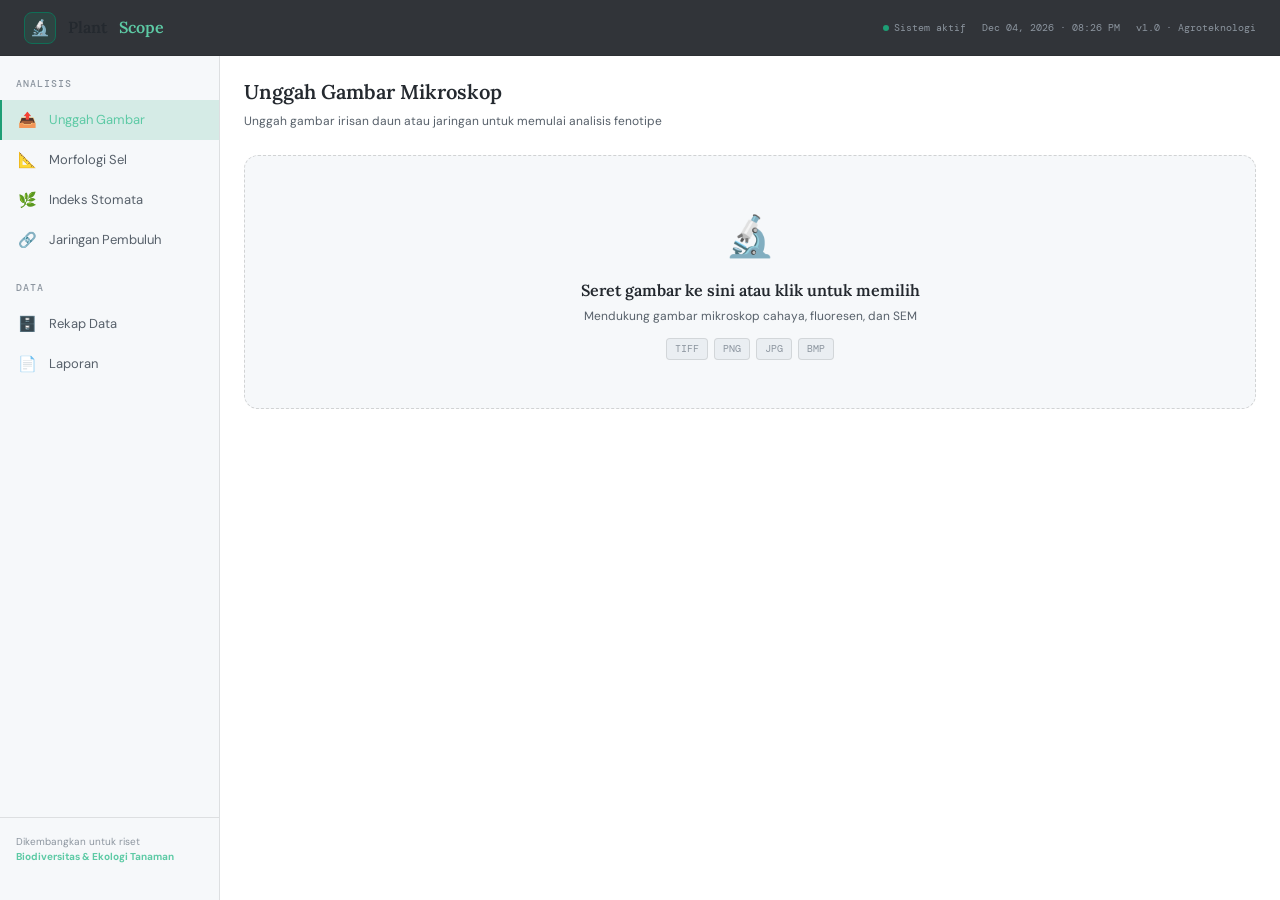
<file: index.html>
<!DOCTYPE html>
<html lang="id">
  <head>
    <meta charset="UTF-8" />
    <meta name="viewport" content="width=device-width, initial-scale=1.0" />
    <meta
      name="description"
      content="PlantScope: Advanced plant phenotyping microscopy analysis tool for cell morphology, stomata, and vascular tissue"
    />
    <meta name="theme-color" content="#0d1117" />

    <title>Plant Phenotyping Microscopy — Analisis Sel Tanaman</title>

    <!-- Google Fonts -->
    <link
      href="https://fonts.googleapis.com/css2?family=DM+Mono:wght@400;500&family=Lora:ital,wght@0,400;0,600;1,400&family=DM+Sans:wght@300;400;500&display=swap"
      rel="stylesheet"
    />

    <!-- CSS Stylesheets -->
    <link rel="stylesheet" href="css/variables.css" />
    <link rel="stylesheet" href="css/base.css" />
    <link rel="stylesheet" href="css/layout.css" />
    <link rel="stylesheet" href="css/components.css" />
  </head>
  <body>
    <!-- HEADER -->
    <header class="app-header">
      <div class="logo">
        <div class="logo-icon">🔬</div>
        Plant<span>Scope</span>
      </div>
      <div class="header-meta">
        <span><span class="status-dot" aria-hidden="true"></span>Sistem aktif</span>
        <span id="headerTime" aria-live="polite">—</span>
        <span>v1.0 · Agroteknologi</span>
      </div>
    </header>

    <!-- MAIN APPLICATION BODY -->
    <div class="app-body">
      <!-- SIDEBAR NAVIGATION -->
      <nav class="sidebar" role="navigation" aria-label="Main navigation">
        <!-- Analysis Section -->
        <div class="sidebar-section">
          <div class="sidebar-label" id="nav-analysis-label">Analisis</div>
          <div
            class="nav-item active"
            role="button"
            tabindex="0"
            onclick="showPanel('upload',this)"
            onkeypress="event.key==='Enter' && showPanel('upload',this)"
            aria-label="Unggah Gambar - Upload microscopy images"
          >
            <span class="nav-icon" aria-hidden="true">📤</span> Unggah Gambar
          </div>
          <div
            class="nav-item"
            role="button"
            tabindex="0"
            onclick="showPanel('morphology',this)"
            onkeypress="event.key==='Enter' && showPanel('morphology',this)"
            aria-label="Morfologi Sel - Cell morphology analysis"
          >
            <span class="nav-icon" aria-hidden="true">📐</span> Morfologi Sel
          </div>
          <div
            class="nav-item"
            role="button"
            tabindex="0"
            onclick="showPanel('stomata',this)"
            onkeypress="event.key==='Enter' && showPanel('stomata',this)"
            aria-label="Indeks Stomata - Stomatal index analysis"
          >
            <span class="nav-icon" aria-hidden="true">🌿</span> Indeks Stomata
          </div>
          <div
            class="nav-item"
            role="button"
            tabindex="0"
            onclick="showPanel('vascular',this)"
            onkeypress="event.key==='Enter' && showPanel('vascular',this)"
            aria-label="Jaringan Pembuluh - Vascular tissue analysis"
          >
            <span class="nav-icon" aria-hidden="true">🔗</span> Jaringan Pembuluh
          </div>
        </div>

        <!-- Data Section -->
        <div class="sidebar-section">
          <div class="sidebar-label">Data</div>
          <div
            class="nav-item"
            role="button"
            tabindex="0"
            onclick="showPanel('data',this)"
            onkeypress="event.key==='Enter' && showPanel('data',this)"
            aria-label="Rekap Data - Data summary"
          >
            <span class="nav-icon" aria-hidden="true">🗄️</span> Rekap Data
          </div>
          <div
            class="nav-item"
            role="button"
            tabindex="0"
            onclick="showPanel('report',this)"
            onkeypress="event.key==='Enter' && showPanel('report',this)"
            aria-label="Laporan - Analysis report"
          >
            <span class="nav-icon" aria-hidden="true">📄</span> Laporan
          </div>
        </div>

        <!-- Sidebar Footer -->
        <div class="sidebar-bottom">
          <p>
            Dikembangkan untuk riset<br />
            <strong>Biodiversitas & Ekologi Tanaman</strong>
          </p>
        </div>
      </nav>

      <!-- MAIN CONTENT AREA -->
      <main class="main-content" role="main">
        <!-- PANEL: UPLOAD -->
        <div id="panel-upload" class="panel active">
          <div class="page-title">Unggah Gambar Mikroskop</div>
          <div class="page-sub">
            Unggah gambar irisan daun atau jaringan untuk memulai analisis fenotipe
          </div>

          <label for="fileInput" class="sr-only">Upload image file</label>
          <div class="upload-zone" id="dropZone" role="button" tabindex="0" aria-label="Drag and drop area for image upload">
            <span class="upload-icon" aria-hidden="true">🔬</span>
            <h3>Seret gambar ke sini atau klik untuk memilih</h3>
            <p>Mendukung gambar mikroskop cahaya, fluoresen, dan SEM</p>
            <div class="formats">
              <span class="fmt-badge">TIFF</span>
              <span class="fmt-badge">PNG</span>
              <span class="fmt-badge">JPG</span>
              <span class="fmt-badge">BMP</span>
            </div>
          </div>
          <input
            type="file"
            id="fileInput"
            accept="image/*"
            aria-label="Image file input"
            onchange="handleFile(event)"
          />

          <!-- IMAGE SECTION (Hidden by default) -->
          <div id="imageSection" style="display: none; margin-top: 1.5rem">
            <div class="grid-2">
              <!-- Left Column: Canvas and Tools -->
              <div>
                <div class="card">
                  <div class="card-head">
                    <span class="icon" aria-hidden="true">🖼️</span>Pratinjau Gambar
                  </div>

                  <!-- Calibration Section -->
                  <div class="calib-row">
                    <label class="calib-label" for="pixPerUm">Kalibrasi:</label>
                    <input
                      class="calib-input"
                      type="number"
                      id="pixPerUm"
                      value="2.5"
                      step="0.1"
                      min="0.1"
                      aria-label="Calibration value in pixels per micrometer"
                    />
                    <span class="calib-label">px/µm</span>
                    <button class="tool-btn" onclick="applyCalib()" aria-label="Apply calibration">
                      ✓ Terapkan
                    </button>
                  </div>

                  <!-- Tool Strip -->
                  <div class="tool-strip" role="group" aria-label="Drawing tools">
                    <button
                      class="tool-btn active"
                      id="toolZoom"
                      onclick="setTool('zoom',this)"
                      aria-label="Zoom tool"
                      aria-pressed="true"
                    >
                      🔍 Zoom
                    </button>
                    <button
                      class="tool-btn"
                      id="toolMeasure"
                      onclick="setTool('measure',this)"
                      aria-label="Measurement tool"
                      aria-pressed="false"
                    >
                      📏 Ukur
                    </button>
                    <button
                      class="tool-btn"
                      id="toolAnnotate"
                      onclick="setTool('annotate',this)"
                      aria-label="Annotation tool"
                      aria-pressed="false"
                    >
                      ✏️ Anotasi
                    </button>
                    <button class="tool-btn" onclick="resetCanvas()" aria-label="Reset canvas">
                      ↺ Reset
                    </button>
                  </div>

                  <!-- Canvas -->
                  <div class="canvas-wrap" id="canvasWrap">
                    <canvas id="mainCanvas" aria-label="Image canvas for drawing and measurement"></canvas>
                  </div>

                  <p style="font-size: 11px; color: var(--text3); margin-top: 8px">
                    💡 Aktifkan <strong style="color: var(--teal-light)">Ukur</strong> → klik
                    & seret pada gambar untuk mengukur jarak
                  </p>
                </div>
              </div>

              <!-- Right Column: Image Adjustment and Segmentation -->
              <div>
                <!-- Image Adjustment Card -->
                <div class="card">
                  <div class="card-head">
                    <span class="icon" aria-hidden="true">⚙️</span>Penyesuaian Gambar
                  </div>

                  <div class="slider-row">
                    <label for="brightness">
                      <span>Kecerahan</span><span id="brightVal" aria-live="polite">50</span>
                    </label>
                    <input
                      type="range"
                      min="0"
                      max="100"
                      value="50"
                      id="brightness"
                      aria-label="Brightness adjustment"
                    />
                  </div>

                  <div class="slider-row">
                    <label for="contrast">
                      <span>Kontras</span><span id="contrastVal" aria-live="polite">50</span>
                    </label>
                    <input
                      type="range"
                      min="0"
                      max="100"
                      value="50"
                      id="contrast"
                      aria-label="Contrast adjustment"
                    />
                  </div>

                  <div class="slider-row">
                    <label for="saturation">
                      <span>Saturasi</span><span id="satVal" aria-live="polite">50</span>
                    </label>
                    <input
                      type="range"
                      min="0"
                      max="100"
                      value="50"
                      id="saturation"
                      aria-label="Saturation adjustment"
                    />
                  </div>

                  <div class="slider-row">
                    <label for="threshold">
                      <span>Threshold biner</span><span id="thrVal" aria-live="polite">128</span>
                    </label>
                    <input
                      type="range"
                      min="0"
                      max="255"
                      value="128"
                      id="threshold"
                      aria-label="Binary threshold adjustment"
                    />
                  </div>

                  <div class="action-row">
                    <button class="btn-primary" onclick="detectCells()" aria-label="Detect cells in image">
                      🔵 Deteksi Sel
                    </button>
                    <button class="btn-sec" onclick="clearAnnotations()" aria-label="Clear all annotations">
                      🗑 Hapus Anotasi
                    </button>
                  </div>
                </div>

                <!-- Segmentation Card -->
                <div class="card" style="margin-top: 1rem">
                  <div class="card-head">
                    <span class="icon" aria-hidden="true">🧩</span>Segmentasi Jaringan
                  </div>

                  <div class="seg-item">
                    <div class="seg-dot" style="background: #1d9e75" aria-hidden="true"></div>
                    <span class="seg-name">Sel epidermis</span>
                    <div class="seg-bar-wrap">
                      <div class="seg-bar-fill" style="width: 38%; background: #1d9e75"></div>
                    </div>
                    <span class="seg-pct">38%</span>
                  </div>

                  <div class="seg-item">
                    <div class="seg-dot" style="background: #639922" aria-hidden="true"></div>
                    <span class="seg-name">Sel mesofil</span>
                    <div class="seg-bar-wrap">
                      <div class="seg-bar-fill" style="width: 44%; background: #639922"></div>
                    </div>
                    <span class="seg-pct">44%</span>
                  </div>

                  <div class="seg-item">
                    <div class="seg-dot" style="background: #ba7517" aria-hidden="true"></div>
                    <span class="seg-name">Stomata</span>
                    <div class="seg-bar-wrap">
                      <div class="seg-bar-fill" style="width: 12%; background: #ba7517"></div>
                    </div>
                    <span class="seg-pct">12%</span>
                  </div>

                  <div class="seg-item">
                    <div class="seg-dot" style="background: #484f58" aria-hidden="true"></div>
                    <span class="seg-name">Lainnya</span>
                    <div class="seg-bar-wrap">
                      <div class="seg-bar-fill" style="width: 6%; background: #484f58"></div>
                    </div>
                    <span class="seg-pct">6%</span>
                  </div>

                  <div id="detectedInfo" style="margin-top: 10px; font-size: 11px; color: var(--text3); display: none"></div>
                </div>
              </div>
            </div>
          </div>
        </div>

        <!-- PANEL: MORPHOLOGY -->
        <div id="panel-morphology" class="panel">
          <div class="page-title">Pengukuran Morfologi Sel</div>
          <div class="page-sub">Parameter morfometri sel epidermis dan mesofil daun</div>
          <div class="grid-2">
            <div>
              <div class="card">
                <div class="card-head">
                  <span class="icon" aria-hidden="true">📐</span>Parameter Dasar Sel
                </div>
                <ul class="metric-list">
                  <li>
                    <span class="metric-label">Panjang sel rata-rata</span
                    ><span class="metric-value">47.3<span class="metric-unit">µm</span></span>
                  </li>
                  <li>
                    <span class="metric-label">Lebar sel rata-rata</span
                    ><span class="metric-value">28.6<span class="metric-unit">µm</span></span>
                  </li>
                  <li>
                    <span class="metric-label">Luas sel rata-rata</span
                    ><span class="metric-value">1.247<span class="metric-unit">µm²</span></span>
                  </li>
                  <li>
                    <span class="metric-label">Keliling rata-rata</span
                    ><span class="metric-value">152.4<span class="metric-unit">µm</span></span>
                  </li>
                  <li>
                    <span class="metric-label">Indeks kebulatan (SI)</span
                    ><span class="metric-value"
                      >0.83 <span class="badge badge-teal">Bulat</span></span
                    >
                  </li>
                  <li>
                    <span class="metric-label">Rasio aspek</span
                    ><span class="metric-value">1.65</span>
                  </li>
                  <li>
                    <span class="metric-label">Faktor bentuk</span
                    ><span class="metric-value">0.71</span>
                  </li>
                  <li>
                    <span class="metric-label">Kompaktitas</span
                    ><span class="metric-value">1.19</span>
                  </li>
                </ul>
              </div>
              <div class="card" style="margin-top: 1rem">
                <div class="card-head">
                  <span class="icon" aria-hidden="true">📊</span>Distribusi Ukuran (n=124 sel)
                </div>
                <canvas id="histCanvas" width="340" height="160" aria-label="Cell size distribution histogram"></canvas>
              </div>
            </div>
            <div>
              <div class="card">
                <div class="card-head">
                  <span class="icon" aria-hidden="true">🧬</span>Analisis Populasi Sel
                </div>
                <div class="ring-grid">
                  <div class="ring-item">
                    <svg width="70" height="70" viewBox="0 0 70 70" aria-label="Normal cells: 83%">
                      <circle cx="35" cy="35" r="28" fill="none" stroke="rgba(255,255,255,0.06)" stroke-width="6" />
                      <circle cx="35" cy="35" r="28" fill="none" stroke="#1D9E75" stroke-width="6"
                        stroke-dasharray="175.93" stroke-dashoffset="30" stroke-linecap="round" transform="rotate(-90 35 35)" />
                      <text x="35" y="39" text-anchor="middle" font-family="DM Mono" font-size="11" fill="#e6edf3">
                        83%
                      </text>
                    </svg>
                    <div class="ring-label">Sel normal</div>
                  </div>
                  <div class="ring-item">
                    <svg width="70" height="70" viewBox="0 0 70 70" aria-label="High elongation: 20%">
                      <circle cx="35" cy="35" r="28" fill="none" stroke="rgba(255,255,255,0.06)" stroke-width="6" />
                      <circle cx="35" cy="35" r="28" fill="none" stroke="#BA7517" stroke-width="6"
                        stroke-dasharray="175.93" stroke-dashoffset="140" stroke-linecap="round" transform="rotate(-90 35 35)" />
                      <text x="35" y="39" text-anchor="middle" font-family="DM Mono" font-size="11" fill="#e6edf3">
                        20%
                      </text>
                    </svg>
                    <div class="ring-label">Elongasi tinggi</div>
                  </div>
                  <div class="ring-item">
                    <svg width="70" height="70" viewBox="0 0 70 70" aria-label="Binucleate: 10%">
                      <circle cx="35" cy="35" r="28" fill="none" stroke="rgba(255,255,255,0.06)" stroke-width="6" />
                      <circle cx="35" cy="35" r="28" fill="none" stroke="#639922" stroke-width="6"
                        stroke-dasharray="175.93" stroke-dashoffset="158" stroke-linecap="round" transform="rotate(-90 35 35)" />
                      <text x="35" y="39" text-anchor="middle" font-family="DM Mono" font-size="11" fill="#e6edf3">
                        10%
                      </text>
                    </svg>
                    <div class="ring-label">Binukleat</div>
                  </div>
                </div>
              </div>
              <div class="card" style="margin-top: 1rem">
                <div class="card-head">
                  <span class="icon" aria-hidden="true">📏</span>Statistik Pengukuran Tangan
                </div>
                <ul class="metric-list" id="manualMeasList">
                  <li style="color: var(--text3); font-size: 12px; justify-content: center">
                    Belum ada pengukuran manual. Aktifkan alat Ukur di panel Unggah.
                  </li>
                </ul>
                <div class="action-row">
                  <button class="btn-sec" onclick="exportMeasurements()" aria-label="Export measurements as CSV">
                    ⬇ Ekspor CSV
                  </button>
                  <button class="btn-sec" onclick="clearMeasurements()" aria-label="Clear all measurements">
                    🗑 Hapus Semua
                  </button>
                </div>
              </div>
            </div>
          </div>
        </div>

        <!-- PANEL: STOMATA -->
        <div id="panel-stomata" class="panel">
          <div class="page-title">Indeks & Morfologi Stomata</div>
          <div class="page-sub">Analisis kerapatan, apertur, dan indeks stomata daun</div>
          <div class="grid-3">
            <div class="stat-card">
              <div class="stat-num">320<span>/mm²</span></div>
              <div class="stat-lbl">Kerapatan stomata</div>
            </div>
            <div class="stat-card">
              <div class="stat-num">0.14</div>
              <div class="stat-lbl">Indeks stomata</div>
            </div>
            <div class="stat-card">
              <div class="stat-num">18.5<span>µm</span></div>
              <div class="stat-lbl">Panjang sel penjaga</div>
            </div>
          </div>
          <div class="grid-2">
            <div>
              <div class="card">
                <div class="card-head">
                  <span class="icon" aria-hidden="true">🌿</span>Parameter Stomata
                </div>
                <ul class="metric-list">
                  <li>
                    <span class="metric-label">Panjang sel penjaga</span
                    ><span class="metric-value">18.5<span class="metric-unit">µm</span></span>
                  </li>
                  <li>
                    <span class="metric-label">Lebar sel penjaga</span
                    ><span class="metric-value">9.2<span class="metric-unit">µm</span></span>
                  </li>
                  <li>
                    <span class="metric-label">Lebar apertur pori</span
                    ><span class="metric-value">3.2<span class="metric-unit">µm</span></span>
                  </li>
                  <li>
                    <span class="metric-label">Panjang apertur pori</span
                    ><span class="metric-value">14.1<span class="metric-unit">µm</span></span>
                  </li>
                  <li>
                    <span class="metric-label">Luas sel penjaga</span
                    ><span class="metric-value">126.8<span class="metric-unit">µm²</span></span>
                  </li>
                  <li>
                    <span class="metric-label">Kerapatan adaksial</span
                    ><span class="metric-value">180<span class="metric-unit">mm⁻²</span></span>
                  </li>
                  <li>
                    <span class="metric-label">Kerapatan abaksial</span
                    ><span class="metric-value">412<span class="metric-unit">mm⁻²</span></span>
                  </li>
                  <li>
                    <span class="metric-label">Rasio ad/abaksial</span
                    ><span class="metric-value"
                      >0.44 <span class="badge badge-teal">Amphistomatous</span></span
                    >
                  </li>
                </ul>
              </div>
            </div>
            <div>
              <div class="card">
                <div class="card-head">
                  <span class="icon" aria-hidden="true">📈</span>Perbandingan Permukaan
                </div>
                <canvas id="stomaChart" width="300" height="200" aria-label="Stomatal comparison chart"></canvas>
              </div>
              <div class="card" style="margin-top: 1rem">
                <div class="card-head">
                  <span class="icon" aria-hidden="true">💡</span>Interpretasi
                </div>
                <p style="font-size: 12px; color: var(--text2); line-height: 1.7">
                  Indeks stomata <strong style="color: var(--teal-light)">0.14</strong> menunjukkan
                  proporsi stomata terhadap total sel epidermis dalam rentang normal untuk tanaman
                  dikotil tropis (0.10–0.20).
                </p>
              </div>
            </div>
          </div>
        </div>

        <!-- PANEL: VASCULAR -->
        <div id="panel-vascular" class="panel">
          <div class="page-title">Jaringan Pembuluh</div>
          <div class="page-sub">Analisis xilem, floem, dan kerapatan venasi daun</div>
          <div class="grid-2">
            <div>
              <div class="card">
                <div class="card-head">
                  <span class="icon" aria-hidden="true">🔗</span>Parameter Pembuluh
                </div>
                <ul class="metric-list">
                  <li>
                    <span class="metric-label">Kerapatan vena (VD)</span
                    ><span class="metric-value">8.4<span class="metric-unit">mm/mm²</span></span>
                  </li>
                  <li>
                    <span class="metric-label">Diameter xilem</span
                    ><span class="metric-value">12.7<span class="metric-unit">µm</span></span>
                  </li>
                  <li>
                    <span class="metric-label">Diameter floem</span
                    ><span class="metric-value">8.3<span class="metric-unit">µm</span></span>
                  </li>
                  <li>
                    <span class="metric-label">Tebal dinding xilem</span
                    ><span class="metric-value">2.1<span class="metric-unit">µm</span></span>
                  </li>
                  <li>
                    <span class="metric-label">Luas berkas pembuluh</span
                    ><span class="metric-value">348<span class="metric-unit">µm²</span></span>
                  </li>
                  <li>
                    <span class="metric-label">Indeks area pembuluh</span
                    ><span class="metric-value">0.21</span>
                  </li>
                  <li>
                    <span class="metric-label">Rasio xilem/floem</span
                    ><span class="metric-value"
                      >1.53 <span class="badge badge-amber">Tinggi</span></span
                    >
                  </li>
                  <li>
                    <span class="metric-label">Jumlah berkas/irisan</span
                    ><span class="metric-value">7<span class="metric-unit">berkas</span></span>
                  </li>
                </ul>
              </div>
            </div>
            <div>
              <div class="card">
                <div class="card-head">
                  <span class="icon" aria-hidden="true">📊</span>Profil Pembuluh
                </div>
                <canvas id="vascChart" width="300" height="220" aria-label="Vascular tissue profile chart"></canvas>
              </div>
            </div>
          </div>
        </div>

        <!-- PANEL: DATA -->
        <div id="panel-data" class="panel">
          <div class="page-title">Rekap Data Pengukuran</div>
          <div class="page-sub">Semua sesi pengukuran tersimpan dalam sesi ini</div>
          <div class="grid-4">
            <div class="stat-card">
              <div class="stat-num">12</div>
              <div class="stat-lbl">Gambar dianalisis</div>
            </div>
            <div class="stat-card">
              <div class="stat-num">847</div>
              <div class="stat-lbl">Sel terdeteksi</div>
            </div>
            <div class="stat-card">
              <div class="stat-num">94<span>%</span></div>
              <div class="stat-lbl">Akurasi segmentasi</div>
            </div>
            <div class="stat-card">
              <div class="stat-num">3</div>
              <div class="stat-lbl">Spesimen berbeda</div>
            </div>
          </div>
          <div class="card">
            <div class="card-head">
              <span class="icon" aria-hidden="true">🗄️</span>Tabel Data Sampel
            </div>
            <div class="tbl-wrap">
              <table class="data-tbl">
                <thead>
                  <tr>
                    <th>Kode Sampel</th>
                    <th>Jenis Jaringan</th>
                    <th>Jml Sel</th>
                    <th>Rerata Luas (µm²)</th>
                    <th>Rerata Panjang (µm)</th>
                    <th>Kerapatan Stomata</th>
                    <th>Indeks SI</th>
                    <th>Status</th>
                  </tr>
                </thead>
                <tbody>
                  <tr>
                    <td class="name-col">Glb-01</td>
                    <td>Epidermis adaksial</td>
                    <td>124</td>
                    <td>1247</td>
                    <td>47.3</td>
                    <td>320 mm⁻²</td>
                    <td>0.83</td>
                    <td><span class="badge badge-teal">Selesai</span></td>
                  </tr>
                  <tr>
                    <td class="name-col">Glb-02</td>
                    <td>Epidermis abaksial</td>
                    <td>98</td>
                    <td>1381</td>
                    <td>52.1</td>
                    <td>412 mm⁻²</td>
                    <td>0.79</td>
                    <td><span class="badge badge-teal">Selesai</span></td>
                  </tr>
                  <tr>
                    <td class="name-col">Glb-03</td>
                    <td>Mesofil palisade</td>
                    <td>203</td>
                    <td>892</td>
                    <td>61.4</td>
                    <td>—</td>
                    <td>0.62</td>
                    <td><span class="badge badge-teal">Selesai</span></td>
                  </tr>
                  <tr>
                    <td class="name-col">Glb-04</td>
                    <td>Xilem batang</td>
                    <td>67</td>
                    <td>548</td>
                    <td>28.7</td>
                    <td>—</td>
                    <td>0.74</td>
                    <td><span class="badge badge-amber">Proses</span></td>
                  </tr>
                  <tr>
                    <td class="name-col">Glb-05</td>
                    <td>Epidermis adaksial</td>
                    <td>—</td>
                    <td>—</td>
                    <td>—</td>
                    <td>—</td>
                    <td>—</td>
                    <td><span class="badge badge-gray">Antre</span></td>
                  </tr>
                  <tr>
                    <td class="name-col">Glb-06</td>
                    <td>Mesofil spons</td>
                    <td>—</td>
                    <td>—</td>
                    <td>—</td>
                    <td>—</td>
                    <td>—</td>
                    <td><span class="badge badge-gray">Antre</span></td>
                  </tr>
                </tbody>
              </table>
            </div>
            <div class="action-row">
              <button class="btn-primary" onclick="exportAllCSV()" aria-label="Export all data as CSV">
                ⬇ Ekspor Semua (CSV)
              </button>
              <button class="btn-sec" onclick="exportJSON()" aria-label="Export data as JSON">⬇ Ekspor JSON</button>
              <button
                class="btn-sec"
                onclick="showPanel('report', document.querySelector('.nav-item:nth-child(7)'))"
                aria-label="Generate report"
              >
                📄 Buat Laporan
              </button>
            </div>
          </div>
        </div>

        <!-- PANEL: REPORT -->
        <div id="panel-report" class="panel">
          <div class="page-title">Laporan Analisis</div>
          <div class="page-sub">Ringkasan otomatis hasil pengukuran fenotipe mikroskopi</div>
          <div class="card">
            <div class="card-head">
              <span class="icon" aria-hidden="true">📄</span>Pratinjau Laporan
            </div>
            <div style="background: var(--bg3); border-radius: var(--radius); padding: 1.5rem; font-family: 'Lora', serif">
              <p
                style="font-size: 11px; color: var(--text3); font-family: 'DM Mono', monospace; margin-bottom: 1rem"
              >
                LAPORAN ANALISIS FENOTIPE MIKROSKOPI · PlantScope v1.0
              </p>
              <h2 style="font-size: 18px; font-weight: 600; color: var(--text); margin-bottom: 4px">
                Analisis Morfologi Sel Tanaman — Sesi Aktif
              </h2>
              <p style="font-size: 12px; color: var(--text2); margin-bottom: 1.5rem" id="reportDate">Tanggal: —</p>
              <hr style="border: none; border-top: 1px solid var(--border); margin-bottom: 1.5rem" />
              <h3 style="font-size: 14px; font-weight: 600; color: var(--teal-light); margin-bottom: 8px">
                1. Ringkasan Eksekutif
              </h3>
              <p style="font-size: 13px; color: var(--text2); line-height: 1.8; margin-bottom: 1rem">
                Analisis morfometri dilakukan terhadap 12 gambar mikroskop dari 3 spesimen berbeda.
                Total 847 sel berhasil dideteksi dan diukur dengan akurasi segmentasi 94%. Sel
                epidermis adaksial menunjukkan karakteristik daun naungan dengan ukuran sel
                cenderung besar.
              </p>
              <h3 style="font-size: 14px; font-weight: 600; color: var(--teal-light); margin-bottom: 8px">
                2. Parameter Morfologi Utama
              </h3>
              <table
                style="width: 100%; border-collapse: collapse; font-size: 12px; font-family: 'DM Mono', monospace; margin-bottom: 1rem"
              >
                <tr style="border-bottom: 1px solid var(--border)">
                  <td style="padding: 6px 0; color: var(--text2)">Panjang sel (rerata ± SD)</td>
                  <td style="padding: 6px 0; color: var(--text); text-align: right">47.3 ± 5.2 µm</td>
                </tr>
                <tr style="border-bottom: 1px solid var(--border)">
                  <td style="padding: 6px 0; color: var(--text2)">Lebar sel (rerata ± SD)</td>
                  <td style="padding: 6px 0; color: var(--text); text-align: right">28.6 ± 3.8 µm</td>
                </tr>
                <tr style="border-bottom: 1px solid var(--border)">
                  <td style="padding: 6px 0; color: var(--text2)">Kerapatan stomata abaksial</td>
                  <td style="padding: 6px 0; color: var(--text); text-align: right">412 mm⁻²</td>
                </tr>
                <tr>
                  <td style="padding: 6px 0; color: var(--text2)">Indeks stomata</td>
                  <td style="padding: 6px 0; color: var(--text); text-align: right">0.14</td>
                </tr>
              </table>
              <h3 style="font-size: 14px; font-weight: 600; color: var(--teal-light); margin-bottom: 8px">
                3. Kesimpulan
              </h3>
              <p style="font-size: 13px; color: var(--text2); line-height: 1.8">
                Morfologi sel menunjukkan karakteristik daun naungan dengan sel epidermis berukuran
                besar, kerapatan stomata moderat, dan dominasi mesofil spons. Indeks stomata 0.14
                konsisten dengan nilai referensi tanaman dikotil tropis.
              </p>
            </div>
            <div class="action-row">
              <button class="btn-primary" onclick="printReport()" aria-label="Print this report">
                🖨 Cetak Laporan
              </button>
              <button class="btn-sec" onclick="exportReportTxt()" aria-label="Export report as text file">
                ⬇ Ekspor Teks
              </button>
            </div>
          </div>
        </div>
      </main>
    </div>

    <!-- TOOLTIP -->
    <div class="tooltip" id="tooltip" role="tooltip" aria-hidden="true"></div>

    <!-- JAVASCRIPT FILES -->
    <script src="js/app.js"></script>
    <script src="js/canvas.js"></script>
    <script src="js/analytics.js"></script>
  </body>
</html>
</file>
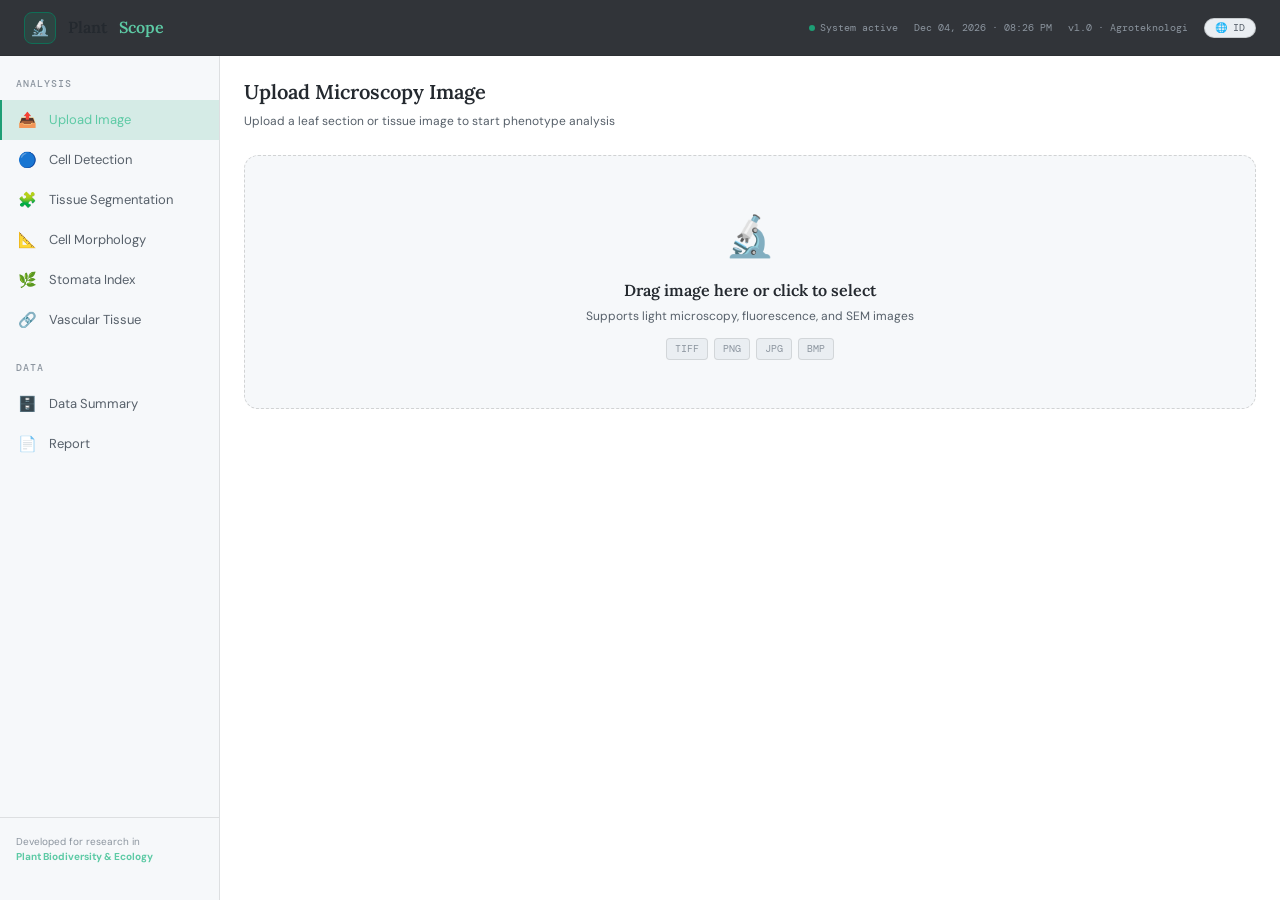
<file: plant-phenotyping.html>
<!DOCTYPE html>
<html lang="en">
<head>
<meta charset="UTF-8">
<meta name="viewport" content="width=device-width, initial-scale=1.0">
<title>Plant Phenotyping Microscopy — Analisis Sel Tanaman</title>
<link href="https://fonts.googleapis.com/css2?family=DM+Mono:wght@400;500&family=Lora:ital,wght@0,400;0,600;1,400&family=DM+Sans:wght@300;400;500&display=swap" rel="stylesheet">
<link rel="stylesheet" href="css/variables.css">
<link rel="stylesheet" href="css/base.css">
<link rel="stylesheet" href="css/layout.css">
<link rel="stylesheet" href="css/components.css">
</head>
<body>

<header class="app-header">
  <div class="logo">
    <div class="logo-icon">🔬</div>
    Plant<span>Scope</span>
  </div>
  <div class="header-meta">
    <span><span class="status-dot"></span><span data-i18n="system-status">Sistem aktif</span></span>
    <span id="headerTime">—</span>
    <span>v1.0 · Agroteknologi</span>
    <button class="lang-toggle" id="langToggle" onclick="toggleLang()">🌐 ID</button>
  </div>
</header>

<div class="app-body">
  <nav class="sidebar">
    <div class="sidebar-section">
      <div class="sidebar-label" data-i18n="section-analysis">Analisis</div>
      <div class="nav-item active" onclick="showPanel('upload',this)">
        <span class="nav-icon">📤</span> <span data-i18n="nav-upload">Unggah Gambar</span>
      </div>
      <div class="nav-item" onclick="showPanel('detection',this)">
        <span class="nav-icon">🔵</span> <span data-i18n="nav-detection">Deteksi Sel</span>
      </div>
      <div class="nav-item" onclick="showPanel('segmentation',this)">
        <span class="nav-icon">🧩</span> <span data-i18n="nav-segmentation">Segmentasi Jaringan</span>
      </div>
      <div class="nav-item" onclick="showPanel('morphology',this)">
        <span class="nav-icon">📐</span> <span data-i18n="nav-morphology">Morfologi Sel</span>
      </div>
      <div class="nav-item" onclick="showPanel('stomata',this)">
        <span class="nav-icon">🌿</span> <span data-i18n="nav-stomata">Indeks Stomata</span>
      </div>
      <div class="nav-item" onclick="showPanel('vascular',this)">
        <span class="nav-icon">🔗</span> <span data-i18n="nav-vascular">Jaringan Pembuluh</span>
      </div>
    </div>
    <div class="sidebar-section">
      <div class="sidebar-label" data-i18n="section-data">Data</div>
      <div class="nav-item" onclick="showPanel('data',this)">
        <span class="nav-icon">🗄️</span> <span data-i18n="nav-data">Rekap Data</span>
      </div>
      <div class="nav-item" id="nav-report" onclick="showPanel('report',this)">
        <span class="nav-icon">📄</span> <span data-i18n="nav-report">Laporan</span>
      </div>
    </div>
    <div class="sidebar-bottom">
      <p><span data-i18n="sidebar-dev">Dikembangkan untuk riset</span><br><strong data-i18n="sidebar-field">Biodiversitas & Ekologi Tanaman</strong></p>
    </div>
  </nav>

  <main class="main-content">

    <!-- PANEL: UPLOAD -->
    <div id="panel-upload" class="panel active">
      <div class="page-title" data-i18n="upload-title">Unggah Gambar Mikroskop</div>
      <div class="page-sub" data-i18n="upload-sub">Unggah gambar irisan daun atau jaringan untuk memulai analisis fenotipe</div>

      <label for="fileInput">
        <div class="upload-zone" id="dropZone">
          <span class="upload-icon">🔬</span>
          <h3 data-i18n="upload-drop-heading">Seret gambar ke sini atau klik untuk memilih</h3>
          <p data-i18n="upload-drop-hint">Mendukung gambar mikroskop cahaya, fluoresen, dan SEM</p>
          <div class="formats">
            <span class="fmt-badge">TIFF</span>
            <span class="fmt-badge">PNG</span>
            <span class="fmt-badge">JPG</span>
            <span class="fmt-badge">BMP</span>
          </div>
        </div>
      </label>
      <input type="file" id="fileInput" accept="image/*" onchange="handleFile(event)">

      <div id="imageSection" style="display:none; margin-top:1.5rem;">
        <div class="grid-2">
          <div>
            <div class="card">
              <div class="card-head"><span class="icon">🖼️</span><span data-i18n="card-preview">Pratinjau Gambar</span></div>
              <div class="calib-row">
                <span class="calib-label" data-i18n="calib-label">Kalibrasi:</span>
                <input class="calib-input" type="number" id="pixPerUm" value="2.5" step="0.1" min="0.1">
                <span class="calib-label" data-i18n="calib-unit">px/µm</span>
                <button class="tool-btn" onclick="applyCalib()" data-i18n="calib-apply">✓ Terapkan</button>
              </div>
              <div class="tool-strip">
                <button class="tool-btn active" id="toolZoom" onclick="setTool('zoom',this)" data-i18n="tool-zoom">🔍 Zoom</button>
                <button class="tool-btn" id="toolMeasure" onclick="setTool('measure',this)" data-i18n="tool-measure">📏 Ukur</button>
                <button class="tool-btn" id="toolAnnotate" onclick="setTool('annotate',this)" data-i18n="tool-annotate">✏️ Anotasi</button>
                <button class="tool-btn" onclick="resetCanvas()" data-i18n="tool-reset">↺ Reset</button>
              </div>
              <div class="canvas-wrap" id="canvasWrap">
                <canvas id="mainCanvas"></canvas>
              </div>
              <p id="canvasTip" style="font-size:11px;color:var(--text3);margin-top:8px;">
                💡 Aktifkan <strong style="color:var(--teal-light)">Ukur</strong> → klik &amp; seret pada gambar untuk mengukur jarak
              </p>
            </div>
          </div>
          <div>
            <div class="card">
              <div class="card-head"><span class="icon">⚙️</span><span data-i18n="card-adjust">Penyesuaian Gambar</span></div>
              <div class="slider-row">
                <label><span data-i18n="lbl-brightness">Kecerahan</span><span id="brightVal">50</span></label>
                <input type="range" min="0" max="100" value="50" id="brightness" oninput="adjustImage()">
              </div>
              <div class="slider-row">
                <label><span data-i18n="lbl-contrast">Kontras</span><span id="contrastVal">50</span></label>
                <input type="range" min="0" max="100" value="50" id="contrast" oninput="adjustImage()">
              </div>
              <div class="slider-row">
                <label><span data-i18n="lbl-saturation">Saturasi</span><span id="satVal">50</span></label>
                <input type="range" min="0" max="100" value="50" id="saturation" oninput="adjustImage()">
              </div>
              <div class="slider-row">
                <label><span data-i18n="lbl-threshold">Threshold biner</span><span id="thrVal">128</span></label>
                <input type="range" min="0" max="255" value="128" id="threshold" oninput="adjustImage()">
              </div>
              <div class="action-row">
                <button class="btn-primary" onclick="detectCells()" data-i18n="btn-detect">🔵 Deteksi Sel</button>
                <button class="btn-sec" onclick="clearAnnotations()" data-i18n="btn-clear-ann">🗑 Hapus Anotasi</button>
              </div>
            </div>
            <div class="card" style="margin-top:1rem;">
              <div class="card-head"><span class="icon">🧩</span><span data-i18n="card-seg">Segmentasi Jaringan</span></div>
              <div class="seg-item">
                <div class="seg-dot" style="background:#1D9E75"></div>
                <span class="seg-name" data-i18n="seg-epid">Sel epidermis</span>
                <div class="seg-bar-wrap"><div class="seg-bar-fill" style="width:38%;background:#1D9E75"></div></div>
                <span class="seg-pct">38%</span>
              </div>
              <div class="seg-item">
                <div class="seg-dot" style="background:#639922"></div>
                <span class="seg-name" data-i18n="seg-meso">Sel mesofil</span>
                <div class="seg-bar-wrap"><div class="seg-bar-fill" style="width:44%;background:#639922"></div></div>
                <span class="seg-pct">44%</span>
              </div>
              <div class="seg-item">
                <div class="seg-dot" style="background:#BA7517"></div>
                <span class="seg-name" data-i18n="seg-stoma">Stomata</span>
                <div class="seg-bar-wrap"><div class="seg-bar-fill" style="width:12%;background:#BA7517"></div></div>
                <span class="seg-pct">12%</span>
              </div>
              <div class="seg-item">
                <div class="seg-dot" style="background:#484f58"></div>
                <span class="seg-name" data-i18n="seg-other">Lainnya</span>
                <div class="seg-bar-wrap"><div class="seg-bar-fill" style="width:6%;background:#484f58"></div></div>
                <span class="seg-pct">6%</span>
              </div>
              <div id="detectedInfo" style="margin-top:10px;font-size:11px;color:var(--text3);display:none;"></div>
            </div>
          </div>
        </div>
      </div>
    </div>

    <!-- PANEL: DETECTION -->
    <div id="panel-detection" class="panel">
      <div class="page-title" data-i18n="detect-title">Deteksi Sel</div>
      <div class="page-sub" data-i18n="detect-sub">Pencacahan otomatis sel dari gambar mikroskop</div>
      <div class="grid-3">
        <div class="stat-card">
          <div class="stat-num" id="detectCount">—</div>
          <div class="stat-lbl" data-i18n="detect-stat-count">Sel terdeteksi</div>
        </div>
        <div class="stat-card">
          <div class="stat-num" id="detectAvgArea">—<span>µm²</span></div>
          <div class="stat-lbl" data-i18n="detect-stat-area">Rerata luas sel</div>
        </div>
        <div class="stat-card">
          <div class="stat-num" id="detectMethod">CV</div>
          <div class="stat-lbl" data-i18n="detect-stat-method">Metode deteksi</div>
        </div>
      </div>
      <div class="grid-2">
        <div>
          <div class="card">
            <div class="card-head"><span class="icon">🔵</span><span data-i18n="detect-card-results">Hasil Deteksi</span></div>
            <ul class="metric-list" id="detectResultList">
              <li style="color:var(--text3);font-size:12px;justify-content:center;" id="detectNoResult" data-i18n="detect-no-result">
                Belum ada deteksi. Unggah gambar dan jalankan Deteksi Sel di panel Unggah.
              </li>
            </ul>
            <div class="action-row">
              <button class="btn-primary" onclick="showPanel('upload',document.querySelectorAll('.nav-item')[0])" data-i18n="detect-btn-go">📤 Buka Panel Unggah</button>
            </div>
          </div>
        </div>
        <div>
          <div class="card">
            <div class="card-head"><span class="icon">📊</span><span data-i18n="detect-card-dist">Distribusi Ukuran Sel</span></div>
            <canvas id="detectHistCanvas" width="320" height="160"></canvas>
          </div>
          <div class="card" style="margin-top:1rem;">
            <div class="card-head"><span class="icon">💡</span><span data-i18n="detect-card-method">Metode Deteksi</span></div>
            <p style="font-size:12px;color:var(--text2);line-height:1.7;" data-i18n="detect-method-desc">
              Fase 1 menggunakan OpenCV (threshold adaptif + kontur) tanpa data latih. Fase 2 menggunakan YOLOv8 bila akurasi tidak mencukupi.
            </p>
          </div>
        </div>
      </div>
    </div>

    <!-- PANEL: SEGMENTATION -->
    <div id="panel-segmentation" class="panel">
      <div class="page-title" data-i18n="seg-panel-title">Segmentasi Jaringan</div>
      <div class="page-sub" data-i18n="seg-panel-sub">Klasifikasi dan proporsi jaringan daun berdasarkan analisis gambar</div>
      <div class="grid-4">
        <div class="stat-card">
          <div class="stat-num" id="segStatEpid">38<span>%</span></div>
          <div class="stat-lbl" data-i18n="seg-epid">Sel epidermis</div>
        </div>
        <div class="stat-card">
          <div class="stat-num" id="segStatMeso">44<span>%</span></div>
          <div class="stat-lbl" data-i18n="seg-meso">Sel mesofil</div>
        </div>
        <div class="stat-card">
          <div class="stat-num" id="segStatStoma">12<span>%</span></div>
          <div class="stat-lbl" data-i18n="seg-stoma">Stomata</div>
        </div>
        <div class="stat-card">
          <div class="stat-num" id="segStatOther">6<span>%</span></div>
          <div class="stat-lbl" data-i18n="seg-other">Lainnya</div>
        </div>
      </div>
      <div class="grid-2">
        <div>
          <div class="card">
            <div class="card-head"><span class="icon">🧩</span><span data-i18n="seg-card-detail">Detail Segmentasi</span></div>
            <div class="seg-item" style="margin-bottom:14px;">
              <div class="seg-dot" style="background:#1D9E75"></div>
              <span class="seg-name" data-i18n="seg-epid">Sel epidermis</span>
              <div class="seg-bar-wrap"><div class="seg-bar-fill" id="segBarEpid" style="width:38%;background:#1D9E75"></div></div>
              <span class="seg-pct" id="segPctEpid">38%</span>
            </div>
            <div class="seg-item" style="margin-bottom:14px;">
              <div class="seg-dot" style="background:#639922"></div>
              <span class="seg-name" data-i18n="seg-meso">Sel mesofil</span>
              <div class="seg-bar-wrap"><div class="seg-bar-fill" id="segBarMeso" style="width:44%;background:#639922"></div></div>
              <span class="seg-pct" id="segPctMeso">44%</span>
            </div>
            <div class="seg-item" style="margin-bottom:14px;">
              <div class="seg-dot" style="background:#BA7517"></div>
              <span class="seg-name" data-i18n="seg-stoma">Stomata</span>
              <div class="seg-bar-wrap"><div class="seg-bar-fill" id="segBarStoma" style="width:12%;background:#BA7517"></div></div>
              <span class="seg-pct" id="segPctStoma">12%</span>
            </div>
            <div class="seg-item">
              <div class="seg-dot" style="background:#484f58"></div>
              <span class="seg-name" data-i18n="seg-other">Lainnya</span>
              <div class="seg-bar-wrap"><div class="seg-bar-fill" id="segBarOther" style="width:6%;background:#484f58"></div></div>
              <span class="seg-pct" id="segPctOther">6%</span>
            </div>
            <div class="action-row" style="margin-top:1.5rem;">
              <button class="btn-primary" onclick="showPanel('upload',document.querySelectorAll('.nav-item')[0])" data-i18n="seg-btn-go">📤 Buka Panel Unggah</button>
            </div>
          </div>
        </div>
        <div>
          <div class="card">
            <div class="card-head"><span class="icon">📊</span><span data-i18n="seg-card-chart">Proporsi Jaringan</span></div>
            <canvas id="segChart" width="300" height="220"></canvas>
          </div>
          <div class="card" style="margin-top:1rem;">
            <div class="card-head"><span class="icon">💡</span><span data-i18n="seg-card-method">Metode Segmentasi</span></div>
            <p style="font-size:12px;color:var(--text2);line-height:1.7;" data-i18n="seg-method-desc">
              K-means (k=4) pada ruang warna LAB/HSV untuk jaringan berwarna; segmentasi watershed untuk gambar grayscale.
            </p>
          </div>
        </div>
      </div>
    </div>

    <!-- PANEL: MORPHOLOGY -->
    <div id="panel-morphology" class="panel">
      <div class="page-title" data-i18n="morph-title">Pengukuran Morfologi Sel</div>
      <div class="page-sub" data-i18n="morph-sub">Parameter morfometri sel epidermis dan mesofil daun</div>
      <div class="grid-2">
        <div>
          <div class="card">
            <div class="card-head"><span class="icon">📐</span>Parameter Dasar Sel</div>
            <ul class="metric-list">
              <li><span class="metric-label">Panjang sel rata-rata</span><span class="metric-value">47.3<span class="metric-unit">µm</span></span></li>
              <li><span class="metric-label">Lebar sel rata-rata</span><span class="metric-value">28.6<span class="metric-unit">µm</span></span></li>
              <li><span class="metric-label">Luas sel rata-rata</span><span class="metric-value">1.247<span class="metric-unit">µm²</span></span></li>
              <li><span class="metric-label">Keliling rata-rata</span><span class="metric-value">152.4<span class="metric-unit">µm</span></span></li>
              <li><span class="metric-label">Indeks kebulatan (SI)</span><span class="metric-value">0.83 <span class="badge badge-teal">Bulat</span></span></li>
              <li><span class="metric-label">Rasio aspek</span><span class="metric-value">1.65</span></li>
              <li><span class="metric-label">Faktor bentuk</span><span class="metric-value">0.71</span></li>
              <li><span class="metric-label">Kompaktitas</span><span class="metric-value">1.19</span></li>
            </ul>
          </div>
          <div class="card" style="margin-top:1rem;">
            <div class="card-head"><span class="icon">📊</span>Distribusi Ukuran (n=124 sel)</div>
            <canvas id="histCanvas" width="340" height="160"></canvas>
          </div>
        </div>
        <div>
          <div class="card">
            <div class="card-head"><span class="icon">🧬</span>Analisis Populasi Sel</div>
            <div class="ring-grid">
              <div class="ring-item">
                <svg width="70" height="70" viewBox="0 0 70 70">
                  <circle cx="35" cy="35" r="28" fill="none" stroke="rgba(255,255,255,0.06)" stroke-width="6"/>
                  <circle cx="35" cy="35" r="28" fill="none" stroke="#1D9E75" stroke-width="6" stroke-dasharray="175.93" stroke-dashoffset="30" stroke-linecap="round" transform="rotate(-90 35 35)"/>
                  <text x="35" y="39" text-anchor="middle" font-family="DM Mono" font-size="11" fill="#e6edf3">83%</text>
                </svg>
                <div class="ring-label">Sel normal</div>
              </div>
              <div class="ring-item">
                <svg width="70" height="70" viewBox="0 0 70 70">
                  <circle cx="35" cy="35" r="28" fill="none" stroke="rgba(255,255,255,0.06)" stroke-width="6"/>
                  <circle cx="35" cy="35" r="28" fill="none" stroke="#BA7517" stroke-width="6" stroke-dasharray="175.93" stroke-dashoffset="140" stroke-linecap="round" transform="rotate(-90 35 35)"/>
                  <text x="35" y="39" text-anchor="middle" font-family="DM Mono" font-size="11" fill="#e6edf3">20%</text>
                </svg>
                <div class="ring-label">Elongasi tinggi</div>
              </div>
              <div class="ring-item">
                <svg width="70" height="70" viewBox="0 0 70 70">
                  <circle cx="35" cy="35" r="28" fill="none" stroke="rgba(255,255,255,0.06)" stroke-width="6"/>
                  <circle cx="35" cy="35" r="28" fill="none" stroke="#639922" stroke-width="6" stroke-dasharray="175.93" stroke-dashoffset="158" stroke-linecap="round" transform="rotate(-90 35 35)"/>
                  <text x="35" y="39" text-anchor="middle" font-family="DM Mono" font-size="11" fill="#e6edf3">10%</text>
                </svg>
                <div class="ring-label">Binukleat</div>
              </div>
            </div>
          </div>
          <div class="card" style="margin-top:1rem;">
            <div class="card-head"><span class="icon">📏</span>Statistik Pengukuran Tangan</div>
            <ul class="metric-list" id="manualMeasList">
              <li style="color:var(--text3);font-size:12px;justify-content:center;">
                Belum ada pengukuran manual. Aktifkan alat Ukur di panel Unggah.
              </li>
            </ul>
            <div class="action-row">
              <button class="btn-sec" onclick="exportMeasurements()" data-i18n="btn-export-meas">⬇ Ekspor CSV</button>
              <button class="btn-sec" onclick="clearMeasurements()" data-i18n="btn-clear-meas">🗑 Hapus Semua</button>
            </div>
          </div>
        </div>
      </div>
    </div>

    <!-- PANEL: STOMATA -->
    <div id="panel-stomata" class="panel">
      <div class="page-title" data-i18n="stoma-title">Indeks & Morfologi Stomata</div>
      <div class="page-sub" data-i18n="stoma-sub">Analisis kerapatan, apertur, dan indeks stomata daun</div>
      <div class="grid-3">
        <div class="stat-card">
          <div class="stat-num">320<span>/mm²</span></div>
          <div class="stat-lbl">Kerapatan stomata</div>
        </div>
        <div class="stat-card">
          <div class="stat-num">0.14</div>
          <div class="stat-lbl">Indeks stomata</div>
        </div>
        <div class="stat-card">
          <div class="stat-num">18.5<span>µm</span></div>
          <div class="stat-lbl">Panjang sel penjaga</div>
        </div>
      </div>
      <div class="grid-2">
        <div>
          <div class="card">
            <div class="card-head"><span class="icon">🌿</span>Parameter Stomata</div>
            <ul class="metric-list">
              <li><span class="metric-label">Panjang sel penjaga</span><span class="metric-value">18.5<span class="metric-unit">µm</span></span></li>
              <li><span class="metric-label">Lebar sel penjaga</span><span class="metric-value">9.2<span class="metric-unit">µm</span></span></li>
              <li><span class="metric-label">Lebar apertur pori</span><span class="metric-value">3.2<span class="metric-unit">µm</span></span></li>
              <li><span class="metric-label">Panjang apertur pori</span><span class="metric-value">14.1<span class="metric-unit">µm</span></span></li>
              <li><span class="metric-label">Luas sel penjaga</span><span class="metric-value">126.8<span class="metric-unit">µm²</span></span></li>
              <li><span class="metric-label">Kerapatan adaksial</span><span class="metric-value">180<span class="metric-unit">mm⁻²</span></span></li>
              <li><span class="metric-label">Kerapatan abaksial</span><span class="metric-value">412<span class="metric-unit">mm⁻²</span></span></li>
              <li><span class="metric-label">Rasio ad/abaksial</span><span class="metric-value">0.44 <span class="badge badge-teal">Amphistomatous</span></span></li>
            </ul>
          </div>
        </div>
        <div>
          <div class="card">
            <div class="card-head"><span class="icon">📈</span>Perbandingan Permukaan</div>
            <canvas id="stomaChart" width="300" height="200"></canvas>
          </div>
          <div class="card" style="margin-top:1rem;">
            <div class="card-head"><span class="icon">💡</span>Interpretasi</div>
            <p style="font-size:12px;color:var(--text2);line-height:1.7;">
              Indeks stomata <strong style="color:var(--teal-light)">0.14</strong> menunjukkan proporsi stomata terhadap total sel epidermis dalam rentang normal untuk tanaman dikotil tropis (0.10–0.20). Kerapatan abaksial yang lebih tinggi (412 mm⁻²) mengindikasikan daun hipostomatous-amphistomatous, khas pada tanaman naungan seperti <em>Globba</em> spp.
            </p>
          </div>
        </div>
      </div>
    </div>

    <!-- PANEL: VASCULAR -->
    <div id="panel-vascular" class="panel">
      <div class="page-title" data-i18n="vasc-title">Jaringan Pembuluh</div>
      <div class="page-sub" data-i18n="vasc-sub">Analisis xilem, floem, dan kerapatan venasi daun</div>
      <div class="grid-2">
        <div>
          <div class="card">
            <div class="card-head"><span class="icon">🔗</span>Parameter Pembuluh</div>
            <ul class="metric-list">
              <li><span class="metric-label">Kerapatan vena (VD)</span><span class="metric-value">8.4<span class="metric-unit">mm/mm²</span></span></li>
              <li><span class="metric-label">Diameter xilem</span><span class="metric-value">12.7<span class="metric-unit">µm</span></span></li>
              <li><span class="metric-label">Diameter floem</span><span class="metric-value">8.3<span class="metric-unit">µm</span></span></li>
              <li><span class="metric-label">Tebal dinding xilem</span><span class="metric-value">2.1<span class="metric-unit">µm</span></span></li>
              <li><span class="metric-label">Luas berkas pembuluh</span><span class="metric-value">348<span class="metric-unit">µm²</span></span></li>
              <li><span class="metric-label">Indeks area pembuluh</span><span class="metric-value">0.21</span></li>
              <li><span class="metric-label">Rasio xilem/floem</span><span class="metric-value">1.53 <span class="badge badge-amber">Tinggi</span></span></li>
              <li><span class="metric-label">Jumlah berkas/irisan</span><span class="metric-value">7<span class="metric-unit">berkas</span></span></li>
            </ul>
          </div>
        </div>
        <div>
          <div class="card">
            <div class="card-head"><span class="icon">📊</span>Profil Pembuluh</div>
            <canvas id="vascChart" width="300" height="220"></canvas>
          </div>
        </div>
      </div>
    </div>

    <!-- PANEL: DATA -->
    <div id="panel-data" class="panel">
      <div class="page-title" data-i18n="data-title">Rekap Data Pengukuran</div>
      <div class="page-sub" data-i18n="data-sub">Semua sesi pengukuran tersimpan dalam sesi ini</div>
      <div class="grid-4">
        <div class="stat-card"><div class="stat-num">12</div><div class="stat-lbl">Gambar dianalisis</div></div>
        <div class="stat-card"><div class="stat-num">847</div><div class="stat-lbl">Sel terdeteksi</div></div>
        <div class="stat-card"><div class="stat-num">94<span>%</span></div><div class="stat-lbl">Akurasi segmentasi</div></div>
        <div class="stat-card"><div class="stat-num">3</div><div class="stat-lbl">Spesimen berbeda</div></div>
      </div>
      <div class="card">
        <div class="card-head"><span class="icon">🗄️</span>Tabel Data Sampel</div>
        <div class="tbl-wrap">
          <table class="data-tbl">
            <thead>
              <tr>
                <th>Kode Sampel</th>
                <th>Jenis Jaringan</th>
                <th>Jml Sel</th>
                <th>Rerata Luas (µm²)</th>
                <th>Rerata Panjang (µm)</th>
                <th>Kerapatan Stomata</th>
                <th>Indeks SI</th>
                <th>Status</th>
              </tr>
            </thead>
            <tbody>
              <tr><td class="name-col">Glb-01</td><td>Epidermis adaksial</td><td>124</td><td>1247</td><td>47.3</td><td>320 mm⁻²</td><td>0.83</td><td><span class="badge badge-teal">Selesai</span></td></tr>
              <tr><td class="name-col">Glb-02</td><td>Epidermis abaksial</td><td>98</td><td>1381</td><td>52.1</td><td>412 mm⁻²</td><td>0.79</td><td><span class="badge badge-teal">Selesai</span></td></tr>
              <tr><td class="name-col">Glb-03</td><td>Mesofil palisade</td><td>203</td><td>892</td><td>61.4</td><td>—</td><td>0.62</td><td><span class="badge badge-teal">Selesai</span></td></tr>
              <tr><td class="name-col">Glb-04</td><td>Xilem batang</td><td>67</td><td>548</td><td>28.7</td><td>—</td><td>0.74</td><td><span class="badge badge-amber">Proses</span></td></tr>
              <tr><td class="name-col">Glb-05</td><td>Epidermis adaksial</td><td>—</td><td>—</td><td>—</td><td>—</td><td>—</td><td><span class="badge badge-gray">Antre</span></td></tr>
              <tr><td class="name-col">Glb-06</td><td>Mesofil spons</td><td>—</td><td>—</td><td>—</td><td>—</td><td>—</td><td><span class="badge badge-gray">Antre</span></td></tr>
            </tbody>
          </table>
        </div>
        <div class="action-row">
          <button class="btn-primary" onclick="exportAllCSV()" data-i18n="btn-export-all-csv">⬇ Ekspor Semua (CSV)</button>
          <button class="btn-sec" onclick="exportJSON()" data-i18n="btn-export-json">⬇ Ekspor JSON</button>
          <button class="btn-sec" onclick="showPanel('report', document.getElementById('nav-report'))" data-i18n="btn-make-report">📄 Buat Laporan</button>
        </div>
      </div>
    </div>

    <!-- PANEL: REPORT -->
    <div id="panel-report" class="panel">
      <div class="page-title" data-i18n="report-title">Laporan Analisis</div>
      <div class="page-sub" data-i18n="report-sub">Ringkasan otomatis hasil pengukuran fenotipe mikroskopi</div>
      <div class="card">
        <div class="card-head"><span class="icon">📄</span>Pratinjau Laporan</div>
        <div style="background:var(--bg3);border-radius:var(--radius);padding:1.5rem;font-family:'Lora',serif;">
          <p style="font-size:11px;color:var(--text3);font-family:'DM Mono',monospace;margin-bottom:1rem;">
            LAPORAN ANALISIS FENOTIPE MIKROSKOPI · PlantScope v1.0
          </p>
          <h2 style="font-size:18px;font-weight:600;color:var(--text);margin-bottom:4px;">
            Analisis Morfologi Sel Tanaman — Sesi Aktif
          </h2>
          <p style="font-size:12px;color:var(--text2);margin-bottom:1.5rem;" id="reportDate">Tanggal: —</p>
          <hr style="border:none;border-top:1px solid var(--border);margin-bottom:1.5rem;">
          <h3 style="font-size:14px;font-weight:600;color:var(--teal-light);margin-bottom:8px;">1. Ringkasan Eksekutif</h3>
          <p style="font-size:13px;color:var(--text2);line-height:1.8;margin-bottom:1rem;">
            Analisis morfometri dilakukan terhadap 12 gambar mikroskop dari 3 spesimen berbeda. Total 847 sel berhasil dideteksi dan diukur dengan akurasi segmentasi 94%. Sel epidermis adaksial menunjukkan ukuran rata-rata 47.3 × 28.6 µm dengan indeks kebulatan 0.83 (kategori bulat-lonjong).
          </p>
          <h3 style="font-size:14px;font-weight:600;color:var(--teal-light);margin-bottom:8px;">2. Parameter Morfologi Utama</h3>
          <table style="width:100%;border-collapse:collapse;font-size:12px;font-family:'DM Mono',monospace;margin-bottom:1rem;">
            <tr style="border-bottom:1px solid var(--border);">
              <td style="padding:6px 0;color:var(--text2);">Panjang sel (rerata ± SD)</td>
              <td style="padding:6px 0;color:var(--text);text-align:right;">47.3 ± 5.2 µm</td>
            </tr>
            <tr style="border-bottom:1px solid var(--border);">
              <td style="padding:6px 0;color:var(--text2);">Lebar sel (rerata ± SD)</td>
              <td style="padding:6px 0;color:var(--text);text-align:right;">28.6 ± 3.8 µm</td>
            </tr>
            <tr style="border-bottom:1px solid var(--border);">
              <td style="padding:6px 0;color:var(--text2);">Kerapatan stomata abaksial</td>
              <td style="padding:6px 0;color:var(--text);text-align:right;">412 mm⁻²</td>
            </tr>
            <tr>
              <td style="padding:6px 0;color:var(--text2);">Indeks stomata</td>
              <td style="padding:6px 0;color:var(--text);text-align:right;">0.14</td>
            </tr>
          </table>
          <h3 style="font-size:14px;font-weight:600;color:var(--teal-light);margin-bottom:8px;">3. Kesimpulan</h3>
          <p style="font-size:13px;color:var(--text2);line-height:1.8;">
            Morfologi sel menunjukkan karakteristik daun naungan dengan sel epidermis berukuran besar, kerapatan stomata moderat, dan dominasi mesofil spons. Indeks stomata 0.14 konsisten dengan nilai referensi tanaman tropis dari famili Zingiberaceae.
          </p>
        </div>
        <div class="action-row">
          <button class="btn-primary" onclick="printReport()" data-i18n="btn-print">🖨 Cetak Laporan</button>
          <button class="btn-sec" onclick="exportReportTxt()" data-i18n="btn-export-txt">⬇ Ekspor Teks</button>
        </div>
      </div>
    </div>

  </main>
</div>

<div class="tooltip" id="tooltip"></div>

<script src="js/app.js"></script>
</body>
</html>
</file>
<file: css/variables.css>
/* ===== DESIGN TOKENS & CUSTOM PROPERTIES ===== */
:root {
  /* COLORS - BACKGROUNDS */
  --bg: #0d1117;
  --bg2: #161b22;
  --bg3: #1c2430;

  /* COLORS - BORDERS */
  --border: rgba(255, 255, 255, 0.08);
  --border2: rgba(255, 255, 255, 0.14);

  /* COLORS - TEXT */
  --text: #e6edf3;
  --text2: #8b949e;
  --text3: #484f58;

  /* COLORS - PRIMARY (TEAL) */
  --teal: #1D9E75;
  --teal2: #0F6E56;
  --teal-glow: rgba(29, 158, 117, 0.15);
  --teal-light: #5DCAA5;

  /* COLORS - SECONDARY */
  --amber: #BA7517;
  --amber-light: #EF9F27;
  --green: #639922;
  --green-light: #97C459;

  /* SPACING */
  --spacing-xs: 4px;
  --spacing-sm: 8px;
  --spacing-md: 12px;
  --spacing-lg: 16px;
  --spacing-xl: 20px;
  --spacing-2xl: 24px;

  /* BORDER RADIUS */
  --radius: 10px;
  --radius-lg: 14px;
  --radius-full: 999px;

  /* TRANSITIONS */
  --transition-fast: 0.15s ease;
  --transition-normal: 0.2s ease;
  --transition-slow: 0.3s ease;

  /* TYPOGRAPHY */
  --font-mono: 'DM Mono', monospace;
  --font-serif: 'Lora', serif;
  --font-sans: 'DM Sans', sans-serif;

  --font-size-xs: 10px;
  --font-size-sm: 11px;
  --font-size-base: 12px;
  --font-size-md: 13px;
  --font-size-lg: 14px;
  --font-size-xl: 16px;
  --font-size-2xl: 18px;
  --font-size-3xl: 20px;
  --font-size-4xl: 26px;

  /* SHADOWS */
  --shadow-sm: 0 1px 2px rgba(0, 0, 0, 0.1);
  --shadow-md: 0 2px 4px rgba(0, 0, 0, 0.15);
  --shadow-lg: 0 4px 8px rgba(0, 0, 0, 0.2);

  /* LAYOUT */
  --header-height: 56px;
  --sidebar-width: 220px;
}

@media (prefers-color-scheme: light) {
  :root {
    --bg: #ffffff;
    --bg2: #f6f8fa;
    --bg3: #eaeef2;
    --border: rgba(0, 0, 0, 0.1);
    --border2: rgba(0, 0, 0, 0.15);
    --text: #24292f;
    --text2: #57606a;
    --text3: #8c959f;
  }
}
</file>
<file: css/base.css>
/* ===== GLOBAL RESETS & BASE STYLES ===== */

*,
*::before,
*::after {
  box-sizing: border-box;
  margin: 0;
  padding: 0;
}

html {
  scroll-behavior: smooth;
}

body {
  font-family: var(--font-sans);
  background: var(--bg);
  color: var(--text);
  min-height: 100vh;
  font-size: var(--font-size-lg);
  line-height: 1.6;
  -webkit-font-smoothing: antialiased;
  -moz-osx-font-smoothing: grayscale;
}

/* ===== SCROLLBAR ===== */
::-webkit-scrollbar { width: 6px; height: 6px; }
::-webkit-scrollbar-track { background: var(--bg2); }
::-webkit-scrollbar-thumb { background: var(--border2); border-radius: 3px; }
::-webkit-scrollbar-thumb:hover { opacity: 0.8; }

* {
  scrollbar-color: var(--border2) var(--bg2);
  scrollbar-width: thin;
}

/* ===== TYPOGRAPHY ===== */
h1, h2, h3, h4, h5, h6 {
  font-weight: 600;
  line-height: 1.3;
}

a {
  color: var(--teal-light);
  text-decoration: none;
  transition: color var(--transition-fast);
}

a:hover {
  color: var(--teal);
  text-decoration: underline;
}

/* ===== FORM ELEMENTS ===== */
button, input, select, textarea {
  font-family: inherit;
  font-size: inherit;
}

button { cursor: pointer; border: none; }

input, textarea {
  color: var(--text);
  background: var(--bg3);
  border: 1px solid var(--border2);
  border-radius: var(--radius);
  padding: var(--spacing-sm) var(--spacing-md);
  outline: none;
  transition: border-color var(--transition-fast);
}

input:focus, textarea:focus {
  border-color: var(--teal2);
  box-shadow: 0 0 0 3px rgba(29, 158, 117, 0.1);
}

/* ===== UTILITIES ===== */
.sr-only {
  position: absolute;
  width: 1px; height: 1px;
  padding: 0; margin: -1px;
  overflow: hidden;
  clip: rect(0, 0, 0, 0);
  white-space: nowrap;
  border-width: 0;
}

/* ===== ANIMATIONS ===== */
@keyframes fadeIn {
  from { opacity: 0; transform: translateY(6px); }
  to   { opacity: 1; transform: translateY(0); }
}

@keyframes pulse {
  0%, 100% { opacity: 1; }
  50%       { opacity: 0.4; }
}

@keyframes slideIn {
  from { opacity: 0; transform: translateX(-12px); }
  to   { opacity: 1; transform: translateX(0); }
}
</file>
<file: css/layout.css>
/* ===== LAYOUT STRUCTURE ===== */

.app-header {
  position: sticky; top: 0; z-index: 100;
  background: rgba(13, 17, 23, 0.85);
  backdrop-filter: blur(12px);
  border-bottom: 1px solid var(--border);
  padding: 0 var(--spacing-2xl);
  display: flex; align-items: center; justify-content: space-between;
  height: var(--header-height);
}

.logo {
  display: flex; align-items: center; gap: var(--spacing-md);
  font-family: var(--font-serif);
  font-size: var(--font-size-xl); font-weight: 600;
  color: var(--text);
}

.logo-icon {
  width: 32px; height: 32px;
  background: var(--teal-glow);
  border: 1px solid var(--teal2);
  border-radius: 8px;
  display: flex; align-items: center; justify-content: center;
  font-size: var(--font-size-xl);
}

.logo span { color: var(--teal-light); }

.header-meta {
  font-family: var(--font-mono);
  font-size: var(--font-size-xs); color: var(--text3);
  display: flex; align-items: center; gap: var(--spacing-lg);
}

.lang-toggle {
  font-family: var(--font-mono);
  font-size: var(--font-size-xs);
  padding: 4px 10px;
  border-radius: var(--radius-full);
  border: 1px solid var(--border2);
  background: var(--bg3);
  color: var(--text2);
  cursor: pointer;
  transition: all var(--transition-fast);
  line-height: 1;
}
.lang-toggle:hover {
  border-color: var(--teal2);
  color: var(--teal-light);
}

.status-dot {
  width: 6px; height: 6px;
  border-radius: 50%; background: var(--teal);
  display: inline-block; margin-right: 5px;
  animation: pulse 2s infinite;
}

/* ===== APP BODY ===== */
.app-body {
  display: flex;
  height: calc(100vh - var(--header-height));
}

/* ===== SIDEBAR ===== */
.sidebar {
  width: var(--sidebar-width); flex-shrink: 0;
  background: var(--bg2);
  border-right: 1px solid var(--border);
  padding: var(--spacing-xl) 0;
  display: flex; flex-direction: column;
  overflow-y: auto;
}

.sidebar-section { margin-bottom: var(--spacing-xl); }

.sidebar-label {
  font-family: var(--font-mono);
  font-size: var(--font-size-xs); font-weight: 500;
  color: var(--text3); letter-spacing: 0.1em;
  text-transform: uppercase;
  padding: 0 var(--spacing-lg); margin-bottom: var(--spacing-sm);
}

.nav-item {
  display: flex; align-items: center; gap: var(--spacing-md);
  padding: var(--spacing-sm) var(--spacing-lg);
  cursor: pointer; color: var(--text2);
  font-size: var(--font-size-md); font-weight: 400;
  transition: all var(--transition-fast);
  border-left: 2px solid transparent;
}

.nav-item:hover { color: var(--text); background: rgba(255, 255, 255, 0.04); }

.nav-item:focus-visible {
  outline: 2px solid var(--teal-light);
  outline-offset: -2px;
}

.nav-item.active {
  color: var(--teal-light);
  background: var(--teal-glow);
  border-left-color: var(--teal);
}

.nav-icon { font-size: 15px; flex-shrink: 0; }

.sidebar-bottom {
  margin-top: auto;
  padding: var(--spacing-lg);
  border-top: 1px solid var(--border);
}

.sidebar-bottom p { font-size: var(--font-size-xs); color: var(--text3); line-height: 1.5; }
.sidebar-bottom strong { color: var(--teal-light); }

/* ===== MAIN CONTENT ===== */
.main-content {
  flex: 1; overflow-y: auto;
  padding: var(--spacing-xl) var(--spacing-2xl);
}

/* ===== RESPONSIVE ===== */
@media (max-width: 768px) {
  .sidebar { width: 200px; }
  .app-header { padding: 0 var(--spacing-lg); }
  .main-content { padding: var(--spacing-lg); }
  .header-meta { gap: var(--spacing-md); font-size: var(--font-size-xs); }
}

@media (max-width: 640px) {
  .app-body { flex-direction: column; height: auto; }

  .sidebar {
    width: 100%; height: auto;
    border-right: none; border-bottom: 1px solid var(--border);
    flex-direction: row;
    overflow-x: auto; overflow-y: hidden;
    padding: 0 var(--spacing-lg);
    align-items: center;
  }

  .sidebar-section {
    margin-bottom: 0; margin-right: var(--spacing-xl);
    display: flex; align-items: center; gap: var(--spacing-sm);
  }

  .sidebar-label { display: none; }

  .nav-item {
    padding: var(--spacing-md);
    border-left: none;
    border-bottom: 2px solid transparent;
    white-space: nowrap;
  }

  .nav-item.active {
    border-left: none;
    border-bottom-color: var(--teal);
  }

  .sidebar-bottom { display: none; }
  .main-content { padding: var(--spacing-lg); }
}
</file>
<file: css/components.css>
/* ===== PANELS ===== */
.panel { display: none; }
.panel.active { display: block; animation: fadeIn 0.2s ease; }

/* ===== PAGE TITLE ===== */
.page-title {
  font-family: var(--font-serif);
  font-size: var(--font-size-3xl); font-weight: 600;
  color: var(--text);
  margin-bottom: 4px;
}
.page-sub {
  font-size: var(--font-size-base); color: var(--text2);
  margin-bottom: 1.5rem;
}

/* ===== CARDS ===== */
.card {
  background: var(--bg2);
  border: 1px solid var(--border);
  border-radius: var(--radius-lg);
  padding: 1.25rem;
}
.card + .card { margin-top: 1rem; }
.card-head {
  font-size: var(--font-size-base); font-weight: 500;
  color: var(--text2);
  display: flex; align-items: center; gap: 6px;
  margin-bottom: 1rem;
  text-transform: uppercase; letter-spacing: 0.05em;
  font-family: var(--font-mono);
}
.card-head .icon { font-size: var(--font-size-md); color: var(--teal); }

/* ===== GRID ===== */
.grid-2 { display: grid; grid-template-columns: 1fr 1fr; gap: 1rem; }
.grid-3 { display: grid; grid-template-columns: 1fr 1fr 1fr; gap: 1rem; }
.grid-4 { display: grid; grid-template-columns: repeat(4, 1fr); gap: 12px; margin-bottom: 1.5rem; }

@media (max-width: 768px) {
  .grid-2, .grid-3 { grid-template-columns: 1fr; }
  .grid-4 { grid-template-columns: repeat(2, 1fr); }
}

@media (max-width: 640px) {
  .grid-4 { grid-template-columns: 1fr 1fr; }
}

/* ===== STAT CARDS ===== */
.stat-card {
  background: var(--bg3);
  border: 1px solid var(--border);
  border-radius: var(--radius);
  padding: 1rem;
}
.stat-num {
  font-family: var(--font-mono);
  font-size: var(--font-size-4xl); font-weight: 500;
  color: var(--text); line-height: 1.1;
}
.stat-num span { font-size: var(--font-size-md); color: var(--teal-light); margin-left: 2px; }
.stat-lbl { font-size: var(--font-size-xs); color: var(--text3); margin-top: 4px; }

/* ===== UPLOAD ZONE ===== */
.upload-zone {
  border: 1.5px dashed var(--border2);
  border-radius: var(--radius-lg);
  padding: 3rem 2rem;
  text-align: center;
  cursor: pointer;
  transition: all var(--transition-normal);
  background: var(--bg2);
  position: relative;
}
.upload-zone:hover {
  border-color: var(--teal2);
  background: var(--teal-glow);
}
.upload-zone.dragover {
  border-color: var(--teal);
  background: rgba(29, 158, 117, 0.2);
}
.upload-icon {
  font-size: 40px; margin-bottom: 12px;
  display: block; color: var(--teal);
}
.upload-zone h3 {
  font-family: var(--font-serif);
  font-size: var(--font-size-xl); color: var(--text);
  margin-bottom: 6px;
}
.upload-zone p { font-size: var(--font-size-base); color: var(--text2); }
.upload-zone .formats {
  margin-top: 12px;
  display: flex; justify-content: center; gap: 6px;
}
.fmt-badge {
  font-family: var(--font-mono);
  font-size: var(--font-size-xs); padding: 2px 8px;
  border-radius: 4px;
  background: var(--bg3);
  border: 1px solid var(--border);
  color: var(--text3);
}
#fileInput { display: none; }

/* ===== CANVAS AREA ===== */
.canvas-wrap {
  position: relative;
  background: #050810;
  border-radius: var(--radius);
  overflow: hidden;
  display: flex; align-items: center; justify-content: center;
  min-height: 260px;
}
#mainCanvas { display: block; max-width: 100%; cursor: crosshair; }
.canvas-empty {
  text-align: center; color: var(--text3);
  font-size: var(--font-size-base); padding: 2rem;
}
.canvas-empty .big { font-size: 32px; margin-bottom: 8px; }

/* ===== TOOLS ===== */
.tool-strip {
  display: flex; gap: 6px;
  margin-bottom: 10px; flex-wrap: wrap;
}
.tool-btn {
  font-size: var(--font-size-base); padding: 5px 11px;
  border-radius: 6px;
  border: 1px solid var(--border);
  background: var(--bg3);
  cursor: pointer; color: var(--text2);
  display: flex; align-items: center; gap: 5px;
  transition: all var(--transition-fast); font-family: var(--font-sans);
}
.tool-btn:hover { border-color: var(--border2); color: var(--text); }
.tool-btn.active {
  background: var(--teal-glow);
  border-color: var(--teal2);
  color: var(--teal-light);
}

/* ===== SLIDERS ===== */
.slider-row { margin-bottom: 12px; }
.slider-row label {
  font-size: var(--font-size-base); color: var(--text2);
  display: flex; justify-content: space-between;
  margin-bottom: 5px;
}
.slider-row label span:last-child {
  font-family: var(--font-mono);
  color: var(--teal-light);
}
input[type=range] {
  width: 100%; height: 3px;
  -webkit-appearance: none;
  background: var(--border2);
  border-radius: 2px; outline: none;
}
input[type=range]::-webkit-slider-thumb {
  -webkit-appearance: none;
  width: 14px; height: 14px;
  border-radius: 50%;
  background: var(--teal);
  cursor: pointer;
  border: 2px solid var(--bg);
}

/* ===== METRICS ===== */
.metric-list { list-style: none; }
.metric-list li {
  display: flex; justify-content: space-between; align-items: center;
  padding: 8px 0;
  border-bottom: 1px solid var(--border);
  font-size: var(--font-size-md);
}
.metric-list li:last-child { border-bottom: none; }
.metric-label { color: var(--text2); }
.metric-value {
  font-family: var(--font-mono);
  font-size: var(--font-size-base); font-weight: 500; color: var(--text);
}
.metric-unit { font-size: var(--font-size-xs); color: var(--text3); margin-left: 2px; }

/* ===== BADGES ===== */
.badge {
  font-size: var(--font-size-xs); padding: 2px 8px;
  border-radius: var(--radius-full); font-weight: 500;
  font-family: var(--font-mono);
}
.badge-teal  { background: rgba(29,158,117,0.15); color: var(--teal-light);  border: 1px solid rgba(29,158,117,0.3); }
.badge-amber { background: rgba(186,117,23,0.15);  color: var(--amber-light); border: 1px solid rgba(186,117,23,0.3); }
.badge-green { background: rgba(99,153,34,0.15);   color: var(--green-light); border: 1px solid rgba(99,153,34,0.3); }
.badge-gray  { background: var(--bg3); color: var(--text3); border: 1px solid var(--border); }

/* ===== SEGMENTATION ===== */
.seg-item {
  display: flex; align-items: center; gap: 10px;
  padding: 7px 0;
  border-bottom: 1px solid var(--border);
}
.seg-item:last-child { border-bottom: none; }
.seg-dot { width: 10px; height: 10px; border-radius: 2px; flex-shrink: 0; }
.seg-name { flex: 1; font-size: var(--font-size-md); color: var(--text2); }
.seg-bar-wrap { width: 80px; height: 4px; background: var(--border); border-radius: 2px; overflow: hidden; }
.seg-bar-fill { height: 100%; border-radius: 2px; }
.seg-pct {
  font-family: var(--font-mono);
  font-size: var(--font-size-sm); color: var(--text3);
  width: 30px; text-align: right;
}

/* ===== BUTTONS ===== */
.btn-primary {
  font-size: var(--font-size-md); padding: 8px 16px;
  border-radius: var(--radius); border: none;
  background: var(--teal); color: #fff;
  cursor: pointer; font-weight: 500;
  display: inline-flex; align-items: center; gap: 7px;
  transition: all var(--transition-fast); font-family: var(--font-sans);
}
.btn-primary:hover { background: var(--teal2); transform: translateY(-1px); }

.btn-sec {
  font-size: var(--font-size-md); padding: 8px 14px;
  border-radius: var(--radius);
  border: 1px solid var(--border2);
  background: var(--bg3); color: var(--text2);
  cursor: pointer;
  display: inline-flex; align-items: center; gap: 7px;
  transition: all var(--transition-fast); font-family: var(--font-sans);
}
.btn-sec:hover { border-color: var(--teal2); color: var(--teal-light); }
.action-row { display: flex; gap: 8px; flex-wrap: wrap; margin-top: 1rem; }

/* ===== TABLE ===== */
.tbl-wrap { overflow-x: auto; border-radius: var(--radius); }
table.data-tbl {
  width: 100%; border-collapse: collapse;
  font-size: var(--font-size-base);
}
table.data-tbl th {
  text-align: left; padding: 9px 12px;
  font-weight: 500; color: var(--text3);
  border-bottom: 1px solid var(--border);
  font-family: var(--font-mono);
  font-size: var(--font-size-sm); letter-spacing: 0.04em;
  white-space: nowrap;
}
table.data-tbl td {
  padding: 9px 12px;
  color: var(--text);
  border-bottom: 1px solid var(--border);
  font-family: var(--font-mono);
  white-space: nowrap;
}
table.data-tbl td.name-col { font-family: var(--font-sans); color: var(--teal-light); font-weight: 500; }
table.data-tbl tr:last-child td { border-bottom: none; }
table.data-tbl tr:hover td { background: rgba(255, 255, 255, 0.02); }

/* ===== HISTOGRAM ===== */
.hist-wrap {
  background: var(--bg3);
  border-radius: var(--radius);
  padding: 1rem;
}

/* ===== AI RESULT ===== */
.ai-result {
  background: var(--teal-glow);
  border: 1px solid rgba(29, 158, 117, 0.3);
  border-radius: var(--radius);
  padding: 1rem;
  font-size: var(--font-size-base); color: var(--text2);
  line-height: 1.7; display: none;
}
.ai-result.visible { display: block; animation: fadeIn 0.3s ease; }
.ai-result strong { color: var(--teal-light); }

/* ===== PROGRESS RINGS ===== */
.ring-grid { display: flex; gap: 1.5rem; justify-content: space-around; padding: 0.5rem 0; }
.ring-item { text-align: center; }
.ring-item svg { display: block; margin: 0 auto 6px; }
.ring-label { font-size: var(--font-size-sm); color: var(--text2); }
.ring-val { font-family: var(--font-mono); font-size: var(--font-size-md); color: var(--text); font-weight: 500; }

/* ===== TOOLTIP ===== */
.tooltip {
  position: fixed;
  background: var(--bg3);
  border: 1px solid var(--border2);
  border-radius: 6px;
  padding: 5px 10px;
  font-size: var(--font-size-sm);
  font-family: var(--font-mono);
  color: var(--teal-light);
  pointer-events: none;
  z-index: 999;
  display: none;
}

/* ===== CALIBRATION ===== */
.calib-row {
  display: flex; align-items: center; gap: 8px;
  margin-bottom: 10px; flex-wrap: wrap;
}
.calib-input {
  background: var(--bg3); border: 1px solid var(--border2);
  border-radius: 6px; padding: 5px 10px;
  color: var(--text); font-size: var(--font-size-base);
  font-family: var(--font-mono);
  width: 80px; outline: none;
}
.calib-input:focus { border-color: var(--teal2); }
.calib-label { font-size: var(--font-size-base); color: var(--text2); }
</file>
